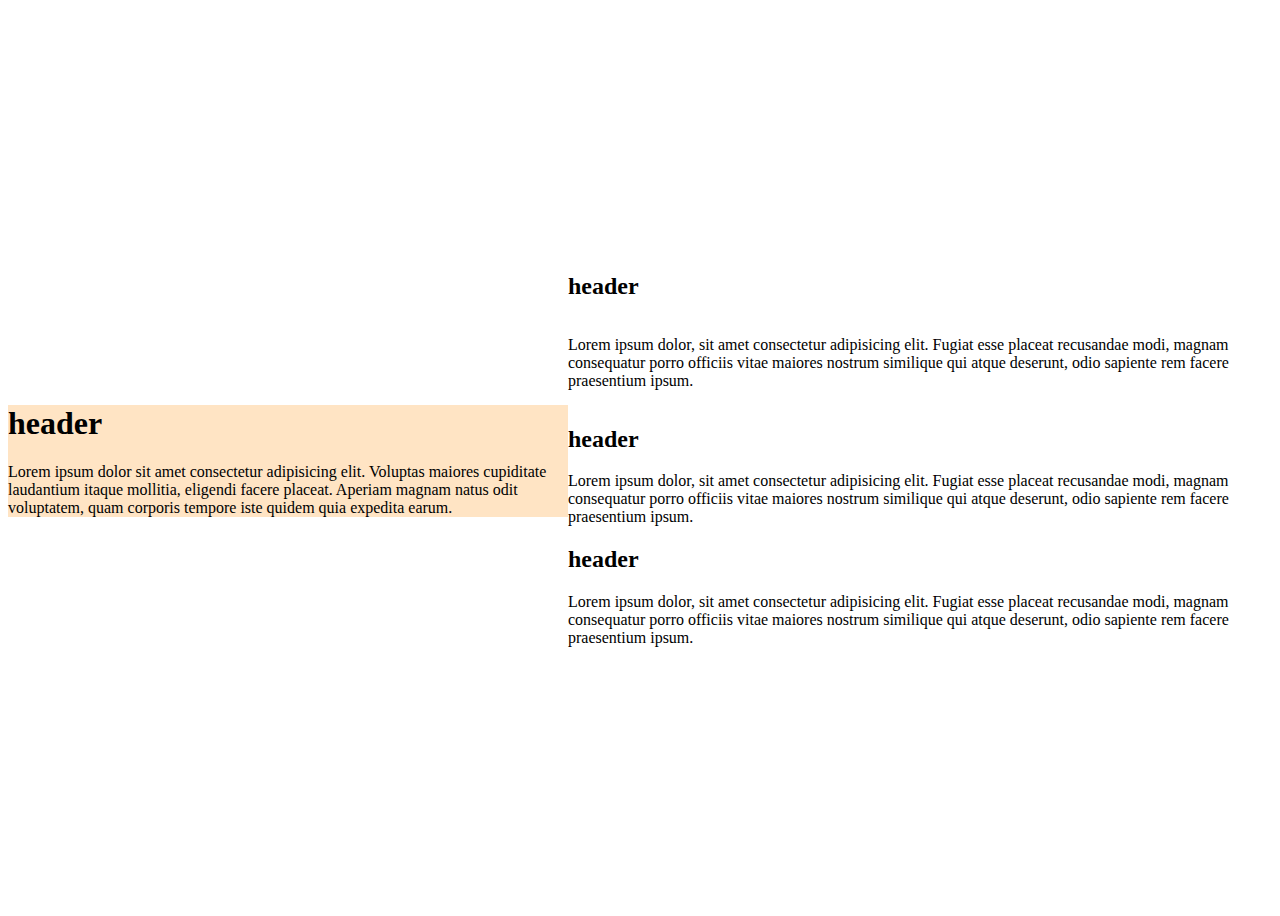
<file: 03-13-02/index.html>
<!DOCTYPE html>
<html lang="en">
<head>
    <meta charset="UTF-8">
    <meta name="viewport" content="width=device-width, initial-scale=1.0">
    <title>Document</title>
    <link rel="stylesheet" href="style.css">
    <link rel="stylesheet" href="style.css">
</head>
<body>
    <div>
        <div class="header">
            <h1>header</h1>
            <p>Lorem ipsum dolor sit amet consectetur adipisicing elit. Voluptas maiores cupiditate laudantium itaque mollitia, eligendi facere placeat. Aperiam magnam natus odit voluptatem, quam corporis tempore iste quidem quia expedita earum.</p>
        </div>
        </div>
        <div>
            <div class="card-row">
                <h2>header</h2>
                <p>Lorem ipsum dolor, sit amet consectetur adipisicing elit. Fugiat esse placeat recusandae modi, magnam consequatur porro officiis vitae maiores nostrum similique qui atque deserunt, odio sapiente rem facere praesentium ipsum.</p>
            </div>
            <div>
                <h2>header</h2>
                <p>Lorem ipsum dolor, sit amet consectetur adipisicing elit. Fugiat esse placeat recusandae modi, magnam consequatur porro officiis vitae maiores nostrum similique qui atque deserunt, odio sapiente rem facere praesentium ipsum.</p>
            </div>
            <div>
                <h2>header</h2>
                <p>Lorem ipsum dolor, sit amet consectetur adipisicing elit. Fugiat esse placeat recusandae modi, magnam consequatur porro officiis vitae maiores nostrum similique qui atque deserunt, odio sapiente rem facere praesentium ipsum.</p>
            </div>
        </div>
    </div>
</body>
</html>
</file>
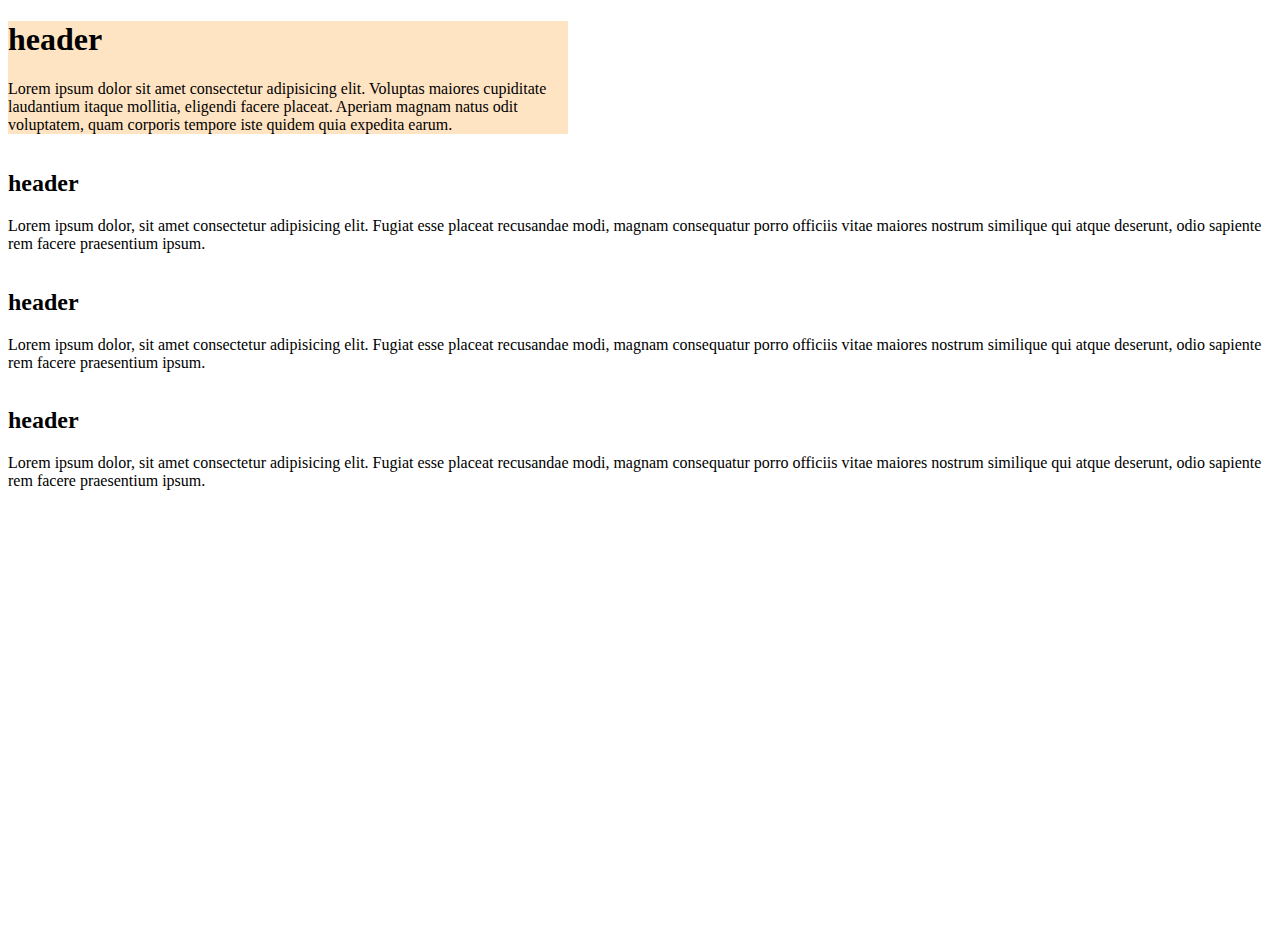
<file: 04-20-02/index.html>
<!DOCTYPE html>
<html lang="en">
<head>
    <meta charset="UTF-8">
    <meta name="viewport" content="width=device-width, initial-scale=1.0">
    <title>Document</title>
    <link rel="stylesheet" href="style.css">
    <link rel="stylesheet" href="style.css">
</head>
<body>
    <div>
        <div class="header">
            <h1>header</h1>
            <p>Lorem ipsum dolor sit amet consectetur adipisicing elit. Voluptas maiores cupiditate laudantium itaque mollitia, eligendi facere placeat. Aperiam magnam natus odit voluptatem, quam corporis tempore iste quidem quia expedita earum.</p>
        </div>
        <div class="card-row">
            <div>
                <h2>header</h2>
                <p>Lorem ipsum dolor, sit amet consectetur adipisicing elit. Fugiat esse placeat recusandae modi, magnam consequatur porro officiis vitae maiores nostrum similique qui atque deserunt, odio sapiente rem facere praesentium ipsum.</p>
            </div>
            <div>
                <h2>header</h2>
                <p>Lorem ipsum dolor, sit amet consectetur adipisicing elit. Fugiat esse placeat recusandae modi, magnam consequatur porro officiis vitae maiores nostrum similique qui atque deserunt, odio sapiente rem facere praesentium ipsum.</p>
            </div>
            <div>
                <h2>header</h2>
                <p>Lorem ipsum dolor, sit amet consectetur adipisicing elit. Fugiat esse placeat recusandae modi, magnam consequatur porro officiis vitae maiores nostrum similique qui atque deserunt, odio sapiente rem facere praesentium ipsum.</p>
            </div>
        </div>
    </div>
</body>
</html>
</file>
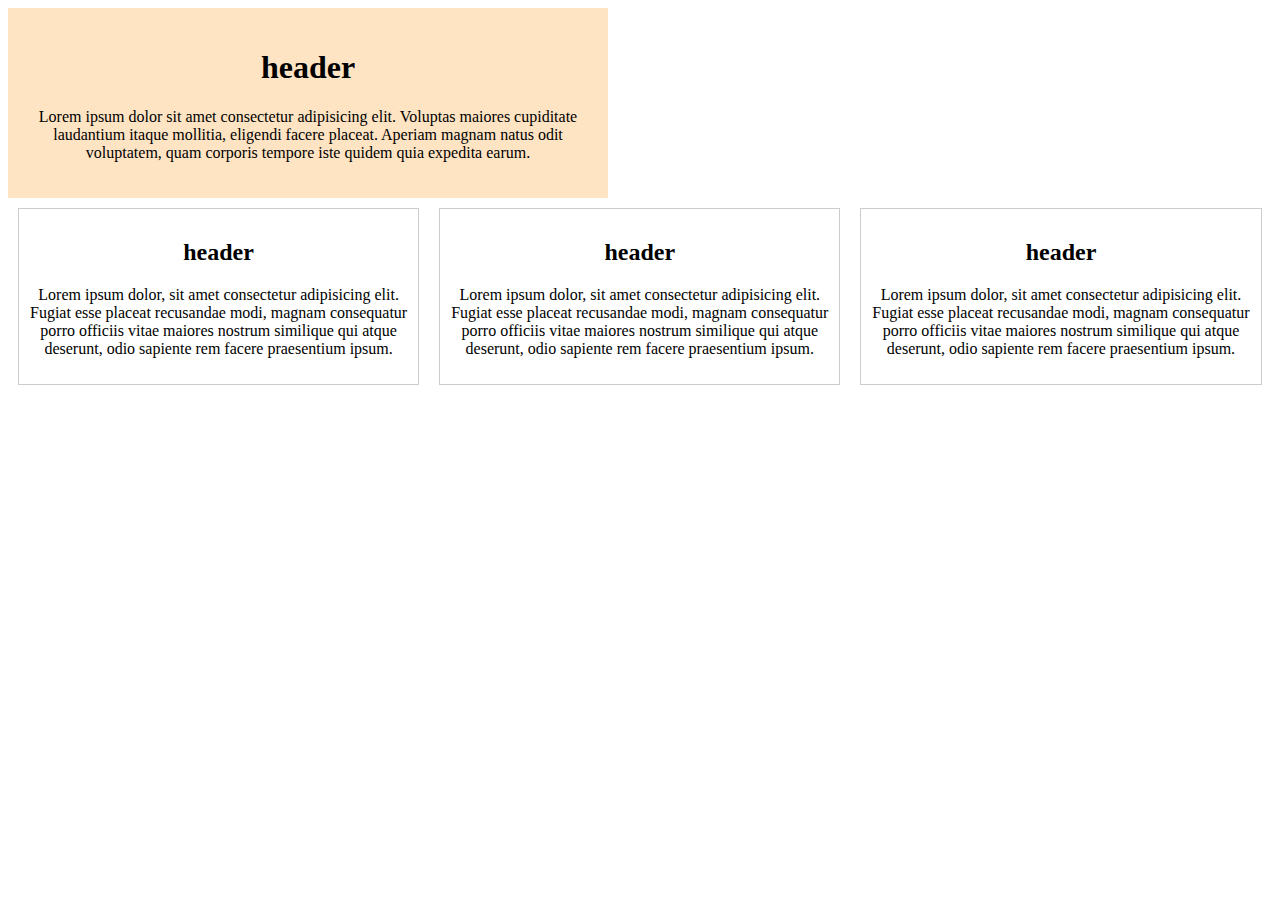
<file: 06-05-03/index.html>
<!DOCTYPE html>
<html lang="en">
<head>
    <meta charset="UTF-8">
    <meta name="viewport" content="width=device-width, initial-scale=1.0">
    <title>Document</title>
    <link rel="stylesheet" href="style.css">
    <link rel="stylesheet" href="style.css">
</head>
<body>
    <div>
        <div class="header">
            <h1>header</h1>
            <p>Lorem ipsum dolor sit amet consectetur adipisicing elit. Voluptas maiores cupiditate laudantium itaque mollitia, eligendi facere placeat. Aperiam magnam natus odit voluptatem, quam corporis tempore iste quidem quia expedita earum.</p>
        </div>
        <div class="card-row">
            <div class="text">
                <h2>header</h2>
                <p>Lorem ipsum dolor, sit amet consectetur adipisicing elit. Fugiat esse placeat recusandae modi, magnam consequatur porro officiis vitae maiores nostrum similique qui atque deserunt, odio sapiente rem facere praesentium ipsum.</p>
            </div>
            <div class="text">
                <h2>header</h2>
                <p>Lorem ipsum dolor, sit amet consectetur adipisicing elit. Fugiat esse placeat recusandae modi, magnam consequatur porro officiis vitae maiores nostrum similique qui atque deserunt, odio sapiente rem facere praesentium ipsum.</p>
            </div>
            <div class="text">
                <h2>header</h2>
                <p>Lorem ipsum dolor, sit amet consectetur adipisicing elit. Fugiat esse placeat recusandae modi, magnam consequatur porro officiis vitae maiores nostrum similique qui atque deserunt, odio sapiente rem facere praesentium ipsum.</p>
            </div>
        </div>
    </div>
</body>
</html>
</file>
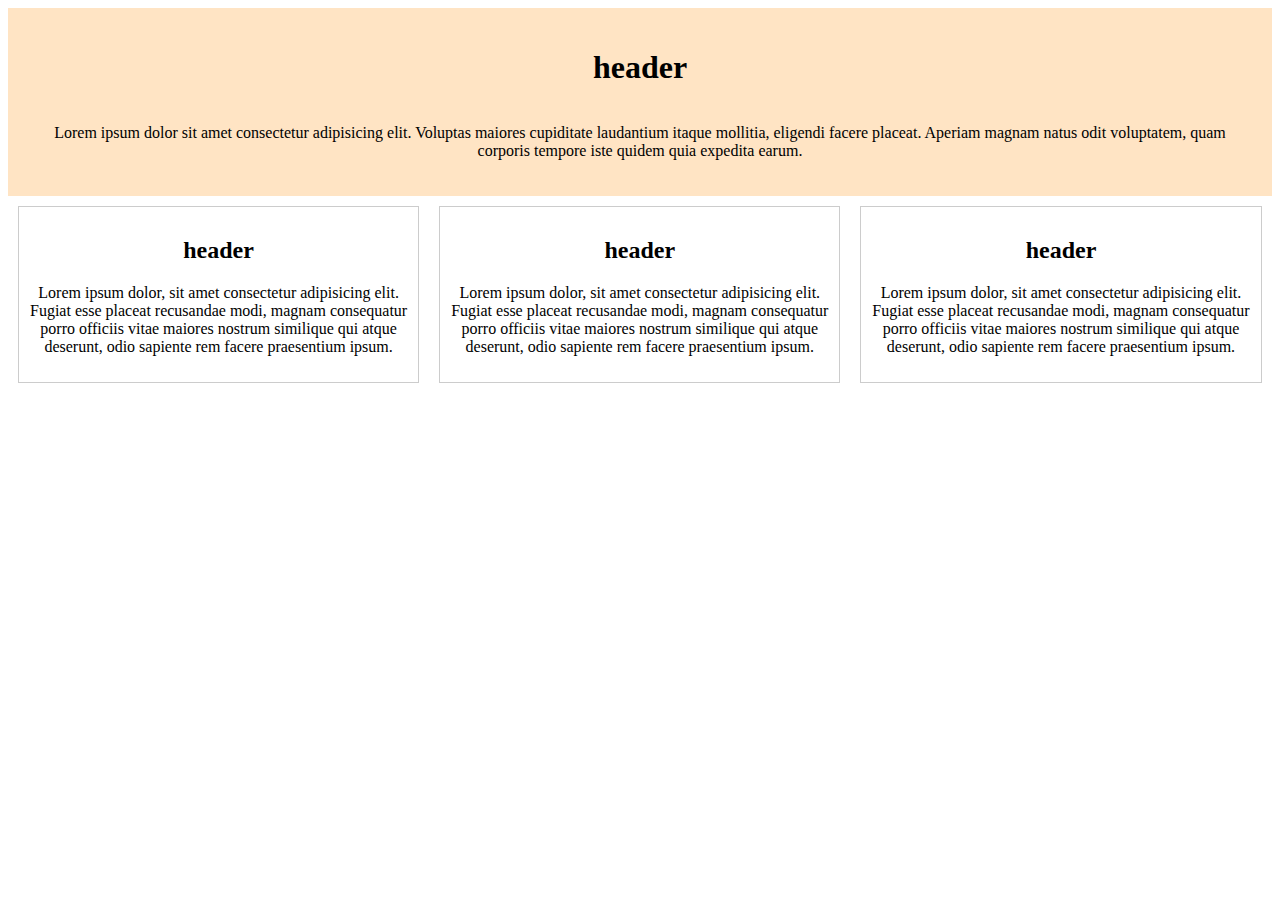
<file: 07-12-03/index.html>
<!DOCTYPE html>
<html lang="en">  
<head>
    <meta charset="UTF-8">
    <meta name="viewport" content="width=device-width, initial-scale=1.0">
    <title>Document</title>
    <link rel="stylesheet" href="style.css">
    <link rel="stylesheet" href="style.css">
</head>
<body>
    <div>
        <div class="header">
            <h1>header</h1>
            <p>Lorem ipsum dolor sit amet consectetur adipisicing elit. Voluptas maiores cupiditate laudantium itaque mollitia, eligendi facere placeat. Aperiam magnam natus odit voluptatem, quam corporis tempore iste quidem quia expedita earum.</p>
        </div>
        <div class="card-row">
            <div class="text">
                <h2>header</h2>
                <p>Lorem ipsum dolor, sit amet consectetur adipisicing elit. Fugiat esse placeat recusandae modi, magnam consequatur porro officiis vitae maiores nostrum similique qui atque deserunt, odio sapiente rem facere praesentium ipsum.</p>
            </div>
            <div class="text">
                <h2>header</h2>
                <p>Lorem ipsum dolor, sit amet consectetur adipisicing elit. Fugiat esse placeat recusandae modi, magnam consequatur porro officiis vitae maiores nostrum similique qui atque deserunt, odio sapiente rem facere praesentium ipsum.</p>
            </div>
            <div class="text">
                <h2>header</h2>
                <p>Lorem ipsum dolor, sit amet consectetur adipisicing elit. Fugiat esse placeat recusandae modi, magnam consequatur porro officiis vitae maiores nostrum similique qui atque deserunt, odio sapiente rem facere praesentium ipsum.</p>
            </div>
        </div>
    </div>
</body>
</html>
</file>
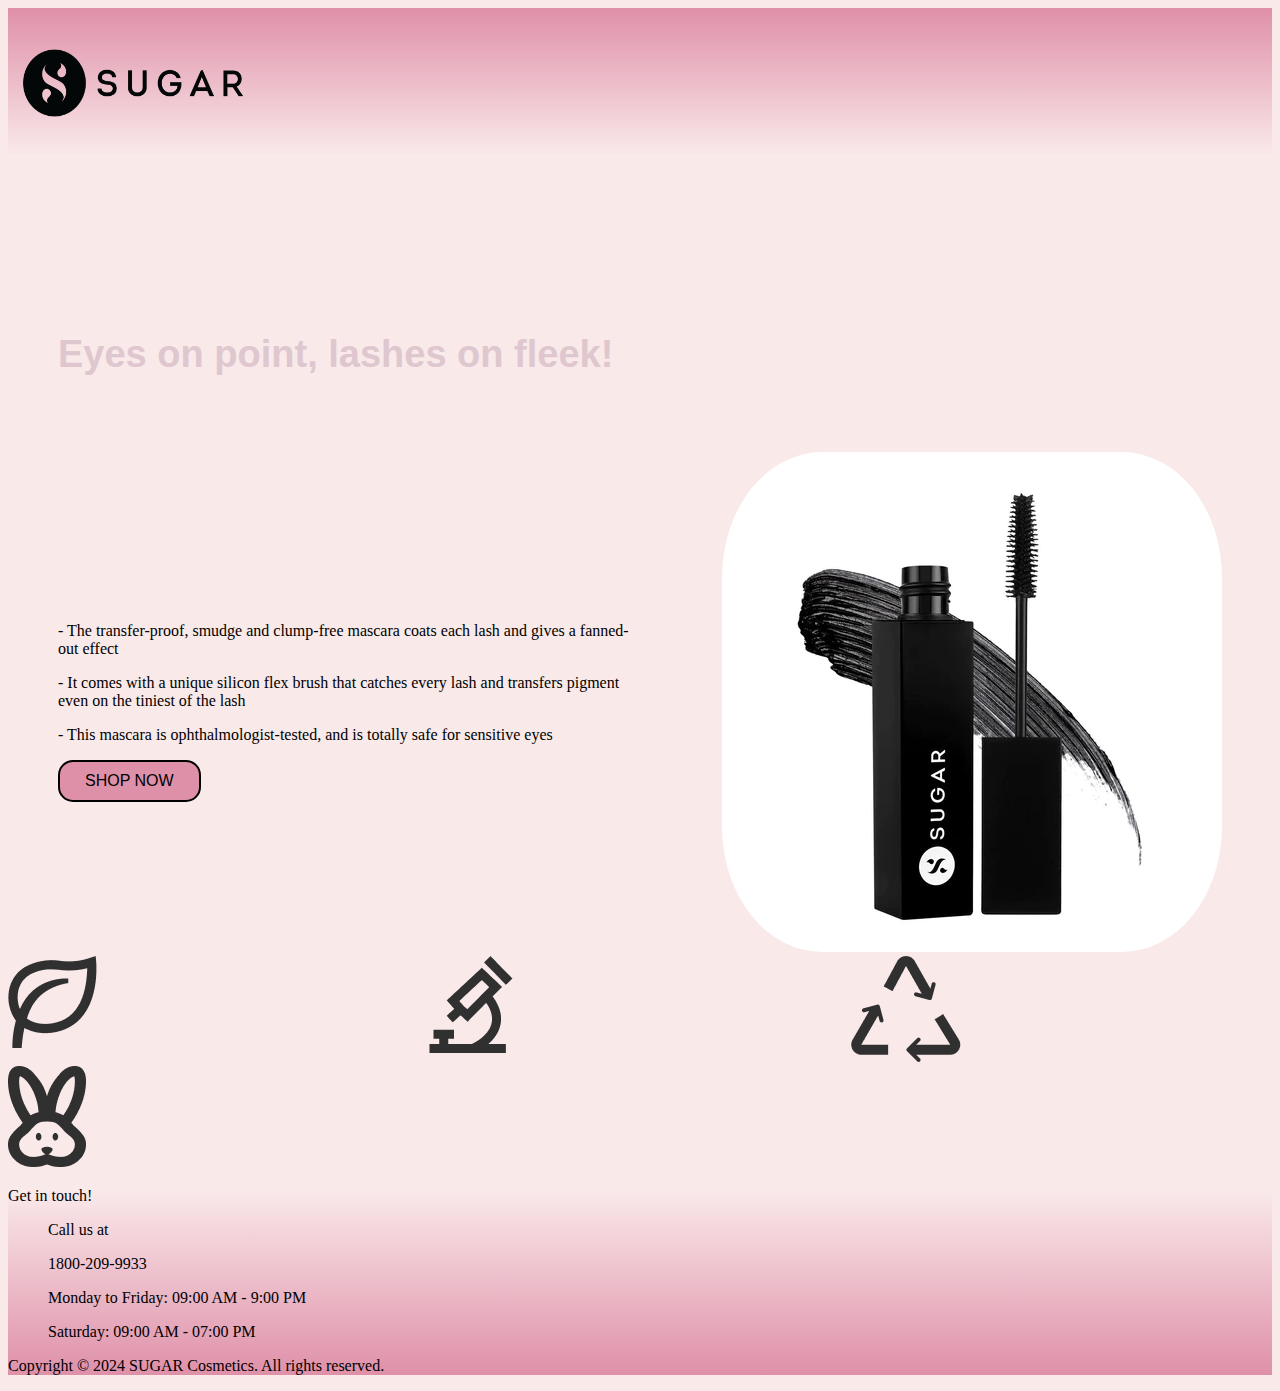
<file: maandumisleht-2/index.html>
<!DOCTYPE html>
<html lang="en">  
<head>
    <meta charset="UTF-8">
    <meta name="viewport" content="width=device-width, initial-scale=1.0">
    <title>Sugar mascara</title>
    <link rel="stylesheet" href="style.css">
    <link rel="stylesheet" href="style.css">
    <div class="logo">
    <img class="logo" src="logoSUGAR.png" alt="logo SUGAR" width="250" height="150">
    </div>
</head>
<body class="body" style="background-color:#F9E9E9;">
    <h1 class="h1class" style="font-family: 'Lucida Sans', 'Lucida Sans Regular', 'Lucida Grande', 'Lucida Sans Unicode', Geneva, Verdana, sans-serif;">Eyes on point, lashes on fleek!</h1>
    <div class="imgwtext">
    <div class="mascarabenefits">
    <p>- The transfer-proof, smudge and clump-free mascara coats each lash and gives a fanned-out effect</p>
    <p>- It comes with a unique silicon flex brush that catches every lash and transfers pigment even on the tiniest of the lash</p>
    <p>- This mascara is ophthalmologist-tested, and is totally safe for sensitive eyes</p>
    <button class="button" type="button" onclick="alert( 'Mul ei ole veel kuhugi saata sind')">
        SHOP NOW
    </button>
    </div>
    <div class="sugarmascara">
    <img src="sugarmascara.webp" alt="SUGAR_mascara_image" >
    </div>
</div>
<div class="row">
    <div class="column">
        <img src="leaf.png" alt="vegan">       
    </div>
    <div class="column">
        <img src="micro.png" alt="toxin free">
    </div>
    <div class="column">
        <img src="nooled.png" alt="sustainble">
    </div>
    <div class="column">
        <img src="janku.png" alt="cruelty free">
    </div>
</div>
</section>
<footer>
    <p>Get in touch!</p>
    <ul>Call us at</ul>
    <ul>1800-209-9933</ul>
    <ul>Monday to Friday: 09:00 AM - 9:00 PM</ul>
    <ul>Saturday: 09:00 AM - 07:00 PM</ul>
    <p>Copyright &copy; 2024 SUGAR Cosmetics. All rights reserved.</p>
</footer>
</body>
</html>
</file>
<file: 03-13-02/style.css>
.header {
    background-color: bisque;
    width: 70ch;
    max-width: 100%;
}
body {
    display: flex;
    justify-content: center;
    align-items: center;
    height: 100vh;
}
.card-row{
    display: flex;
    flex-wrap: wrap;
}
</file>
<file: 04-20-02/style.css>
body {
    justify-content: center;
    align-items:center;
    height: 100vh;
}
.header {
    background-color: bisque;
    width: 70ch;
    max-width: 100%;
}
.card-row{
    display: flex;
    flex-wrap: wrap;
}
</file>
<file: 06-05-03/style.css>
body {
    justify-content: center;
    align-items:center;
    height: 100vh;
}
.header {
    background-color: bisque;
    width: 70ch;
    max-width: 100%;
    padding: 20px;
    text-align: center;
    align-items: center;
    justify-content: center;
    flex-direction: column;
  
}
.card-row{
    display: flex;
    flex-wrap: wrap;
    align-items: center;
}
.text{
    width: 30%;
    padding: 10px;
    border: 1px solid #ccc;
    margin: 10px;
    text-align: center;
    align-items: center;
}
</file>
<file: 07-12-03/style.css>
body {
    justify-content: center;
    align-items:center;
    height: 100vh;
}
.header {
    background-color: bisque;
    width: card-row;
    max-width: 100%;
    padding: 20px;
    text-align: center;
    align-items: center;
    justify-content: center;
    flex-direction: column;
    display: flex;
  
}
.card-row{
    display: flex;
    flex-wrap: wrap;
    align-items: center;
}
.text{
    width: 30%;
    padding: 10px;
    border: 1px solid #ccc;
    margin: 10px;
    text-align: center;
    align-items: center;
}
</file>
<file: maandumisleht-2/style.css>
.button{
    align-items: left;
}
.button{
    padding-left: 25px;
    padding-right: 25px;
    padding-top: 10px;
    padding-bottom: 10px;
    background-color: #DF90A9;
    cursor: pointer;
    font-size: 16px;
    text-align: center;
    border-radius: 15px;
    border-style: solid;
}
.button:hover {
    background-color:#CEC6C8;
    color: rgb(221, 24, 191);
}
.sugarmascara{
    float: right;
}
.mascarabenefits{
    width: auto;
    margin-left: auto;
    margin-right: auto;
}
.imgwtext{
    display: inline-flex;
    justify-content: center;
    align-items: center;
    gap: 29px;
    padding-left: 50px;
}
.imgwtext img{
    margin-right: 100%;
    border-radius:25% ;
    padding-left: 50px;
    padding-right: 50px
}
.h1class{
    padding-bottom: 50px;
    padding-top: 150px;
    color: #DEC7CF;
    stroke-width: 3px;
    -webkit-text-stroke-color: #000;
    font-family: Lexend;
    font-size: 38px;
    font-style: normal;
    font-weight: 800;
    line-height: normal; 
    padding-left: 50px;
}
.logo{
    padding-bottom: 0px;height: 150px;
    background-image: linear-gradient(#DF90A9, #FAEBEB);
    width: flex;
}
.header{
    width: max-content;
}
main{
    width: 1095px;
    max-width: 100%;
    margin: 0 auto;
}
footer{
    left: 0;
    bottom: 0;
    width: 100%;
    background-image: linear-gradient(#FAEBEB, #DF90A9);
    color: black;
}

.row::after {
    content: "";
    clear: both;
    display: table;
}
.column {
    float: left;
    width: 33.33%;
}
</file>
